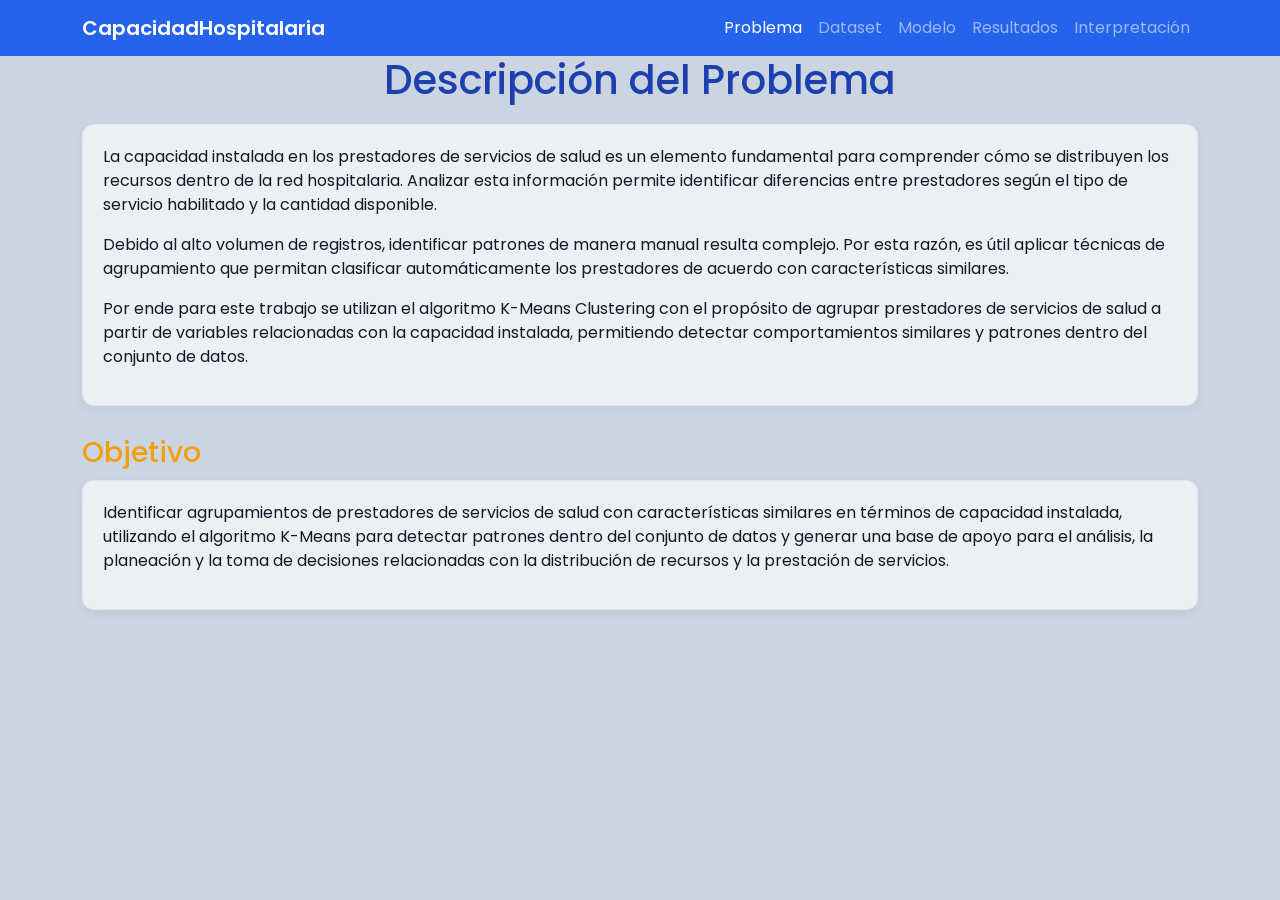
<file: templates/index.html>
<!DOCTYPE html>
<html lang="es">
<head>
    <meta charset="UTF-8">
    <title>Capacidad Hospitalaria - Problema</title>
    <link href="https://cdn.jsdelivr.net/npm/bootstrap@5.3.0/dist/css/bootstrap.min.css" rel="stylesheet">
    <link rel="stylesheet" href="/static/styles.css?v=1">
    <link href="https://fonts.googleapis.com/css2?family=Poppins:wght@400;500;600;700&display=swap" rel="stylesheet">
</head>
<body>

<nav class="navbar navbar-expand-lg navbar-dark navbar-personalizado">
    <div class="container">
        <a class="navbar-brand marca" href="/">CapacidadHospitalaria</a>

        <div class="collapse navbar-collapse">
            <ul class="navbar-nav ms-auto">
                <li class="nav-item">
                    <a class="nav-link active" href="/">Problema</a>
                </li>
                <li class="nav-item">
                    <a class="nav-link" href="/dataset">Dataset</a>
                </li>
                <li class="nav-item">
                    <a class="nav-link" href="/modelo">Modelo</a>
                </li>
                <li class="nav-item">
                    <a class="nav-link" href="/resultados">Resultados</a>
                </li>
                <li class="nav-item">
                    <a class="nav-link" href="/interpretacion">Interpretación</a>
            </ul>
        </div>
    </div>
</nav>

<div class="container contenedor-principal">

    <h1 class="titulo-principal">Descripción del Problema</h1>

    <div class="caja-texto">
    <p>
        La capacidad instalada en los prestadores de servicios de salud es un elemento fundamental
        para comprender cómo se distribuyen los recursos dentro de la red hospitalaria. Analizar esta
        información permite identificar diferencias entre prestadores según el tipo de servicio
        habilitado y la cantidad disponible.
    </p>

    <p class="mt-3">
        Debido al alto volumen de registros, identificar patrones de manera manual resulta complejo.
        Por esta razón, es útil aplicar técnicas de agrupamiento que permitan clasificar
        automáticamente los prestadores de acuerdo con características similares.
    </p>

    <p class="mt-3">
        Por ende para este trabajo se utilizan el algoritmo K-Means Clustering con el propósito de agrupar
        prestadores de servicios de salud a partir de variables relacionadas con la capacidad instalada,
        permitiendo detectar comportamientos similares y patrones dentro del conjunto de datos.
    </p>
</div>

<h3 class="subtitulo">Objetivo</h3>

<div class="caja-texto">
    <p>
        Identificar agrupamientos de prestadores de servicios de salud con características similares
        en términos de capacidad instalada, utilizando el algoritmo K-Means para detectar patrones
        dentro del conjunto de datos y generar una base de apoyo para el análisis, la planeación
        y la toma de decisiones relacionadas con la distribución de recursos y la prestación de servicios.
    </p>
</div>

</div>

</body>
</html>
</file>
<file: static/styles.css>
body {
    background-color: #CBD5E1;
    color: #111827;
    font-family: 'Poppins', sans-serif;
}

.navbar-personalizado {
    background-color: #2563EB;
}

.marca {
    font-weight: 600;
    color: white;
}

.titulo-principal {
    text-align: center;
    color: #1E40AF;
    margin-bottom: 20px;
}

.subtitulo {
    color: #F59E0B;
    margin-top: 30px;
    margin-bottom: 10px;
}

.caja-texto {
    background-color: #ffffffa1;
    padding: 20px;
    border-radius: 12px;
    border: 1px solid #E4E7EC;
    box-shadow: 0 4px 12px rgba(0,0,0,0.05);
}

.btn-outline-success {
    border-color: #2563EB;
    color: #2563EB;
}

.btn-outline-success:hover {
    background-color: #2563EB;
    color: white;
}

.btn-outline-light {
    border-color: #F59E0B;
    color: #F59E0B;
}

.btn-outline-light:hover {
    background-color: #F59E0B;
    color: white;
}
</file>
